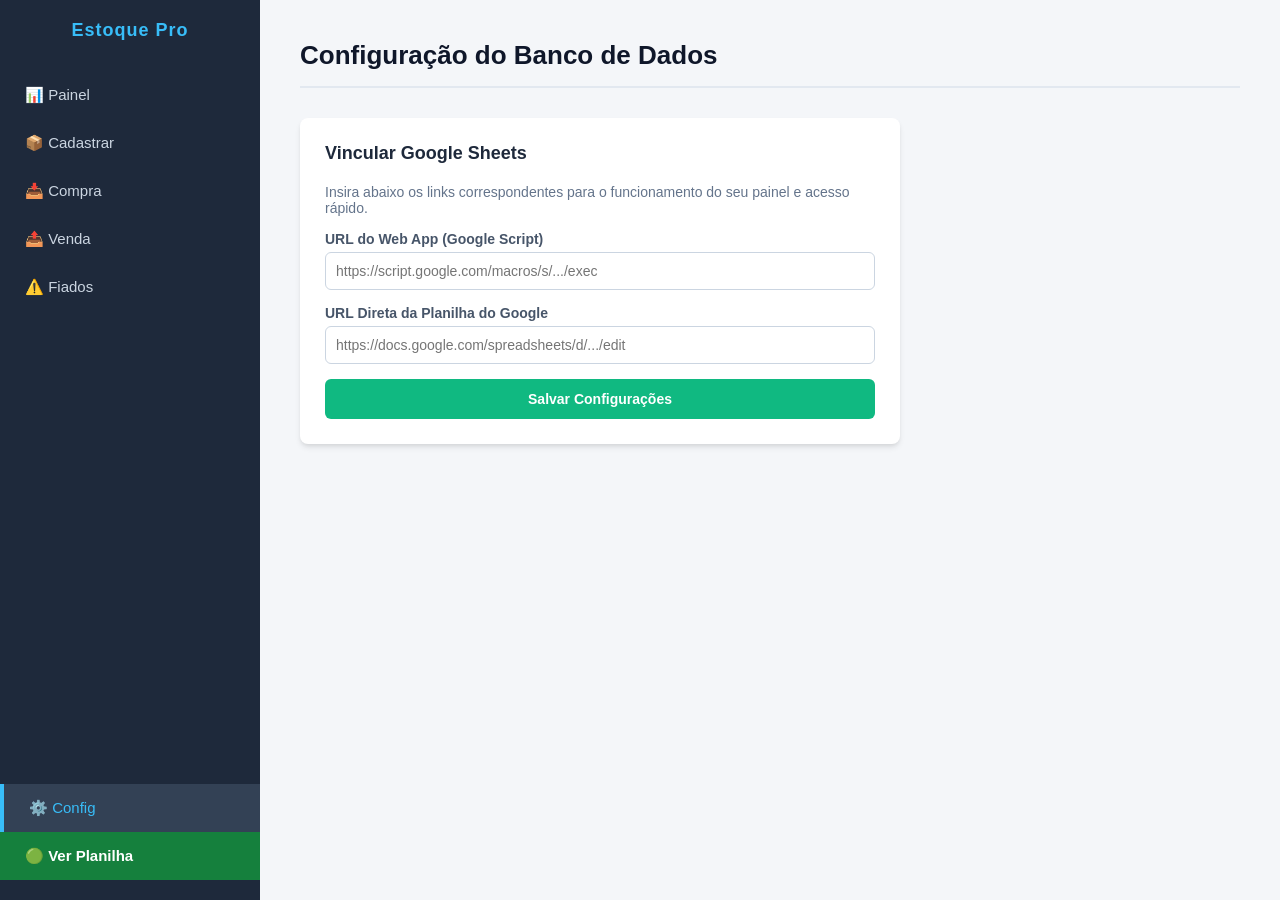
<file: index.html>
<!DOCTYPE html>
<html lang="pt-BR">
<head>
    <meta charset="UTF-8">
    <meta name="viewport" content="width=device-width, initial-scale=1.0">
    <title>Dashboard de Controle de Estoque</title>
    <link rel="stylesheet" href="style.css">

    <link rel="icon" type="image/png" href="fogao.png">
    <link rel="apple-touch-icon" href="fogao.png">

</head>
<body>

    <div class="sidebar">
        <h2>Estoque Pro</h2>
        <button class="tab-link active" onclick="openTab(event, 'dashboard')">📊 Painel</button>
        <button class="tab-link" onclick="openTab(event, 'cadastro')">📦 Cadastrar</button>
        <button class="tab-link" onclick="openTab(event, 'compras')">📥 Compra</button>
        <button class="tab-link" onclick="openTab(event, 'vendas')">📤 Venda</button>
        <button class="tab-link" onclick="openTab(event, 'fiados')">⚠️ Fiados</button>
        <button class="tab-link" onclick="openTab(event, 'configuracao')" style="margin-top: auto; background-color: #334155; color: #38bdf8;">⚙️ Config</button>
        <button onclick="abrirPlanilhaBancoDeDados()" style="background-color: #15803d; color: #fff; font-weight: 600;">🟢 Ver Planilha</button>
    </div>

    <div class="main-content">

        <div id="configuracao" class="tab-content">
            <header>
                <h1>Configuração do Banco de Dados</h1>
            </header>
            <div class="card">
                <h2>Vincular Google Sheets</h2>
                <p style="font-size: 14px; color: #64748b; margin-bottom: 15px;">
                    Insira abaixo os links correspondentes para o funcionamento do seu painel e acesso rápido.
                </p>
                <form onsubmit="salvarConfiguracao(event)">
                    <div class="form-group">
                        <label for="input-url-api">URL do Web App (Google Script)</label>
                        <input type="text" id="input-url-api" placeholder="https://script.google.com/macros/s/.../exec" required>
                    </div>
                    <div class="form-group">
                        <label for="input-url-planilha">URL Direta da Planilha do Google</label>
                        <input type="text" id="input-url-planilha" placeholder="https://docs.google.com/spreadsheets/d/.../edit">
                    </div>
                    <button type="submit" class="btn-submit" style="background-color: #10b981;">Salvar Configurações</button>
                </form>
            </div>
        </div>
        
        <div id="dashboard" class="tab-content active">
            <header>
                <h1>Controle Geral de Estoque e Lucros</h1>
            </header>
            <div class="card card-wide">
                <h2>Dados em Tempo Real (Google Sheets)</h2>
                <div class="table-responsive">
                    <table id="table-controle">
                        <thead>
                            幕
                            <tr>
                                <th>Última Atualização</th>
                                <th>Produto</th>
                                <th>Estoque Atual</th>
                                <th>Venda Diária</th>
                                <th>Lucro Diário</th>
                                <th>Venda no Mês</th>
                                <th>Lucro no Mês</th>
                            </tr>
                        </thead>
                        <tbody id="tbody-controle">
                            <tr>
                                <td colspan="7" class="loading-text">Clique em carregar ou aguarde a sincronização...</td>
                            </tr>
                        </tbody>
                    </table>
                </div>
                <button class="btn-submit" style="margin-top: 15px; background-color: #475569;" onclick="carregarControleGeral()">Atualizar Tabela</button>
            </div>
        </div>

        <div id="cadastro" class="tab-content">
            <header>
                <h1>Configurações de Produto</h1>
            </header>
            <div class="card">
                <h2>Cadastrar Novo Produto no Catálogo</h2>
                <form id="form-cadastro">
                    <div class="form-group">
                        <label for="cad-data">Data de Registro</label>
                        <input type="date" id="cad-data" required>
                    </div>
                    <div class="form-group">
                        <label for="cad-produto">Nome do Produto</label>
                        <input type="text" id="cad-produto" placeholder="Ex: Camiseta Branca M" required>
                    </div>
                    <div class="form-group">
                        <label for="cad-valor-compra">Preço de Custo / Compra (R$)</label>
                        <input type="number" step="0.01" id="cad-valor-compra" placeholder="0.00" required>
                    </div>
                    <div class="form-group">
                        <label for="cad-valor-venda">Preço Base de Venda (R$)</label>
                        <input type="number" step="0.01" id="cad-valor-venda" placeholder="0.00" required>
                    </div>
                    <button type="submit" class="btn-submit">Salvar Produto</button>
                </form>
            </div>
        </div>

        <div id="compras" class="tab-content">
            <header>
                <h1>Entrada de Mercadoria</h1>
            </header>
            <div class="card">
                <h2>Registrar Lote de Compra (Abastecer Estoque)</h2>
                <form id="form-compra">
                    <div class="form-group">
                        <label for="compra-data">Data da Compra</label>
                        <input type="date" id="compra-data" required>
                    </div>
                    <div class="form-group">
                        <label for="compra-select">Selecionar Produto</label>
                        <select id="compra-select" required>
                            <option value="">Carregando produtos...</option>
                        </select>
                    </div>
                    <div class="form-group">
                        <label for="compra-qtd">Quantidade Adquirida</label>
                        <input type="number" id="compra-qtd" placeholder="Ex: 50" min="1" required>
                    </div>
                    <div class="form-group">
                        <label for="compra-valor">Valor de Compra Unitário pago neste lote (R$)</label>
                        <input type="number" step="0.01" id="compra-valor" placeholder="Ex: 50.00" required>
                    </div>
                    <div class="form-group">
                        <label for="compra-fornecedor">Fornecedor</label>
                        <input type="text" id="compra-fornecedor" placeholder="Ex: Ultragaz, Nacional Gás..." required>
                    </div>
                    <button type="submit" class="btn-submit">Registrar Entrada</button>
                </form>
            </div>
        </div>

        <div id="vendas" class="tab-content">
            <header>
                <h1>Saída de Mercadoria</h1>
            </header>
            <div class="card">
                <h2>Registrar Nova Venda</h2>
                <form id="form-venda">
                    <div class="form-group">
                        <label for="venda-data">Data da Venda</label>
                        <input type="date" id="venda-data" required>
                    </div>
                    <div class="form-group">
                        <label for="venda-select">Selecionar Produto</label>
                        <select id="venda-select" onchange="atualizarPrecoVendaSugerido('venda-select', 'venda-valor')" required>
                            <option value="">Carregando produtos...</option>
                        </select>
                    </div>
                    <div class="form-group">
                        <label for="venda-qtd">Quantidade Vendida</label>
                        <input type="number" id="venda-qtd" placeholder="Ex: 5" min="1" required>
                    </div>
                    <div class="form-group">
                        <label for="venda-valor">Valor de Venda Unitário (R$)</label>
                        <input type="number" step="0.01" id="venda-valor" placeholder="0.00" required>
                    </div>
                    <button type="submit" class="btn-submit">Confirmar Venda</button>
                </form>
            </div>
        </div>

        <div id="fiados" class="tab-content">
            <header>
                <h1>Caderno de Fiados</h1>
            </header>
            <div class="card">
                <h2>Lançar Novo Fiado</h2>
                <form id="form-fiado">
                    <div class="form-group">
                        <label for="fiado-data-compra">Data da Compra</label>
                        <input type="date" id="fiado-data-compra" required>
                    </div>
                    <div class="form-group">
                        <label for="fiado-cliente">Nome do Cliente</label>
                        <input type="text" id="fiado-cliente" placeholder="Ex: João da Silva" required>
                    </div>
                    <div class="form-group">
                        <label for="fiado-select">Selecionar Produto</label>
                        <select id="fiado-select" onchange="atualizarPrecoVendaSugerido('fiado-select', 'fiado-valor')" required>
                            <option value="">Carregando produtos...</option>
                        </select>
                    </div>
                    <div class="form-group">
                        <label for="fiado-qtd">Quantidade</label>
                        <input type="number" id="fiado-qtd" placeholder="Ex: 1" min="1" required>
                    </div>
                    <div class="form-group">
                        <label for="fiado-valor">Valor do Produto (Unitário R$)</label>
                        <input type="number" step="0.01" id="fiado-valor" placeholder="0.00" required>
                    </div>
                    <div class="form-group">
                        <label for="fiado-previsao">Previsão de Pagamento</label>
                        <input type="date" id="fiado-previsao" required>
                    </div>
                    <button type="submit" class="btn-submit" style="background-color: #e25c00;">Salvar Fiado</button>
                </form>
            </div>

            <div class="card card-wide">
                <h2>Lista de Fiados Cadastrados</h2>
                <div class="table-responsive">
                    <table id="table-fiados">
                        <thead>
                            <tr>
                                <!--<th>ID</th>-->
                                <th>Data Compra</th>
                                <th>Cliente</th>
                                <th>Produto (Qtd)</th>
                                <th>Valor Total</th>
                                <th>Previsão Pgto</th>
                                <th>Data Pgto</th>
                                <th>Status</th>
                                <th>Ação</th>
                            </tr>
                        </thead>
                        <tbody id="tbody-fiados">
                            <tr>
                                <td colspan="9" class="loading-text">Carregando fiados...</td>
                            </tr>
                        </tbody>
                    </table>
                </div>
            </div>
        </div>

    </div>

    <script src="script.js"></script>
</body>
</html>
</file>
<file: style.css>
* {
            box-sizing: border-box;
            margin: 0;
            padding: 0;
            font-family: 'Segoe UI', Tahoma, Geneva, Verdana, sans-serif;
        }

        body {
            background-color: #f4f6f9;
            color: #333;
            display: flex;
            min-height: 100vh;
        }

        /* Sidebar Navigation */
        .sidebar {
            width: 260px;
            background-color: #1e293b;
            color: #fff;
            padding: 20px 0;
            display: flex;
            flex-direction: column;
            position: fixed; /* Mantém a barra fixa no PC */
            height: 100vh;
        }

        .sidebar h2 {
            text-align: center;
            font-size: 18px;
            margin-bottom: 30px;
            padding: 0 15px;
            color: #38bdf8;
            letter-spacing: 1px;
        }

        .sidebar button {
            background: none;
            border: none;
            color: #cbd5e1;
            padding: 15px 25px;
            text-align: left;
            font-size: 15px;
            cursor: pointer;
            transition: all 0.3s ease;
            width: 100%;
        }

        .sidebar button:hover, .sidebar button.active {
            background-color: #334155;
            color: #fff;
            border-left: 4px solid #38bdf8;
        }

        /* Main Content Area */
        .main-content {
            flex: 1;
            padding: 40px;
            margin-left: 260px; /* Dá espaço para a barra fixa no PC */
            overflow-y: auto;
        }

        header {
            margin-bottom: 30px;
            border-bottom: 2px solid #e2e8f0;
            padding-bottom: 15px;
        }

        header h1 {
            font-size: 26px;
            color: #0f172a;
        }

        /* Tab Content Control */
        .tab-content {
            display: none;
        }

        .tab-content.active {
            display: block;
        }

        /* Cards and Forms */
        .card {
            background: #fff;
            border-radius: 8px;
            padding: 25px;
            box-shadow: 0 4px 6px -1px rgba(0, 0, 0, 0.1), 0 2px 4px -1px rgba(0, 0, 0, 0.06);
            max-width: 600px;
            margin-bottom: 20px;
        }

        .card-wide {
            max-width: 100%;
        }

        .card h2 {
            font-size: 18px;
            margin-bottom: 20px;
            color: #1e293b;
        }

        .form-group {
            margin-bottom: 15px;
        }

        .form-group label {
            display: block;
            margin-bottom: 5px;
            font-weight: 600;
            font-size: 14px;
            color: #475569;
        }

        .form-group input, .form-group select {
            width: 100%;
            padding: 10px;
            border: 1px solid #cbd5e1;
            border-radius: 6px;
            font-size: 14px;
            background-color: #fff;
        }

        .form-group input:focus, .form-group select:focus {
            outline: none;
            border-color: #38bdf8;
            box-shadow: 0 0 0 3px rgba(56, 189, 248, 0.2);
        }

        button.btn-submit {
            background-color: #0284c7;
            color: #fff;
            padding: 12px 20px;
            border: none;
            border-radius: 6px;
            cursor: pointer;
            font-weight: 600;
            font-size: 14px;
            transition: background 0.2s;
            width: 100%;
        }

        button.btn-submit:hover {
            background-color: #0369a1;
        }

        /* Tables styling */
        .table-responsive {
            width: 100%;
            overflow-x: auto;
        }

        table {
            width: 100%;
            border-collapse: collapse;
            margin-top: 15px;
            text-align: left;
        }

        th, td {
            padding: 12px 15px;
            border-bottom: 1px solid #e2e8f0;
            font-size: 14px;
        }

        th {
            background-color: #f8fafc;
            color: #64748b;
            font-weight: 600;
            text-transform: uppercase;
            font-size: 12px;
            letter-spacing: 0.5px;
        }

        tr:hover {
            background-color: #f8fafc;
        }

        .loading-text {
            text-align: center;
            color: #64748b;
            padding: 20px;
            font-style: italic;
        }

        /* Badges de Status para o Fiado */
        .badge {
            padding: 4px 8px;
            border-radius: 4px;
            font-size: 12px;
            font-weight: bold;
            display: inline-block;
        }
        .badge-pendente { background-color: #fef3c7; color: #d97706; }
        .badge-pago { background-color: #dcfce7; color: #15803d; }

        .btn-action {
            background-color: #10b981;
            color: white;
            border: none;
            padding: 6px 10px;
            border-radius: 4px;
            cursor: pointer;
            font-size: 12px;
            font-weight: bold;
        }
        .btn-action:hover { background-color: #059669; }

        /* Rules for Mobile Views */
        @media (max-width: 768px) {
            body {
                flex-direction: column;
            }
            
            .sidebar {
                width: 100%;
                height: 60px;
                position: fixed;
                bottom: 0;
                top: auto;
                left: 0;
                flex-direction: row;
                justify-content: space-around;
                padding: 0;
                z-index: 1000;
                box-shadow: 0 -2px 10px rgba(0,0,0,0.15);
            }
            
            .sidebar h2 {
                display: none;
            }
            
            .sidebar button {
                text-align: center;
                padding: 2px;
                font-size: 11px;
                height: 100%;
                display: flex;
                align-items: center;
                justify-content: center;
                border-left: none;
                border-top: 3px solid transparent;
            }
            
            .sidebar button:hover, .sidebar button.active {
                background-color: #334155;
                color: #38bdf8;
                border-left: none;
                border-top: 3px solid #38bdf8;
            }
            
            .main-content {
                margin-left: 0;
                padding: 15px;
                padding-bottom: 80px;
            }
            
            header h1 {
                font-size: 20px;
            }
            
            .card {
                padding: 15px;
                max-width: 100%;
            }
            
            th, td {
                padding: 10px 8px;
                font-size: 12px;
            }
        }

        /* Se o texto do badge for VENCIDO, ele ganha uma cor de atenção */
.badge-pendente { 
    background-color: #fef3c7; 
    color: #d97706; 
}

/* Nova regra visual para o texto de vencidos */
td:has(.badge) span:contains('VENCIDO'), 
.badge:contains('VENCIDO') { 
    background-color: #fee2e2 !important; 
    color: #dc2626 !important; 
}
</file>
